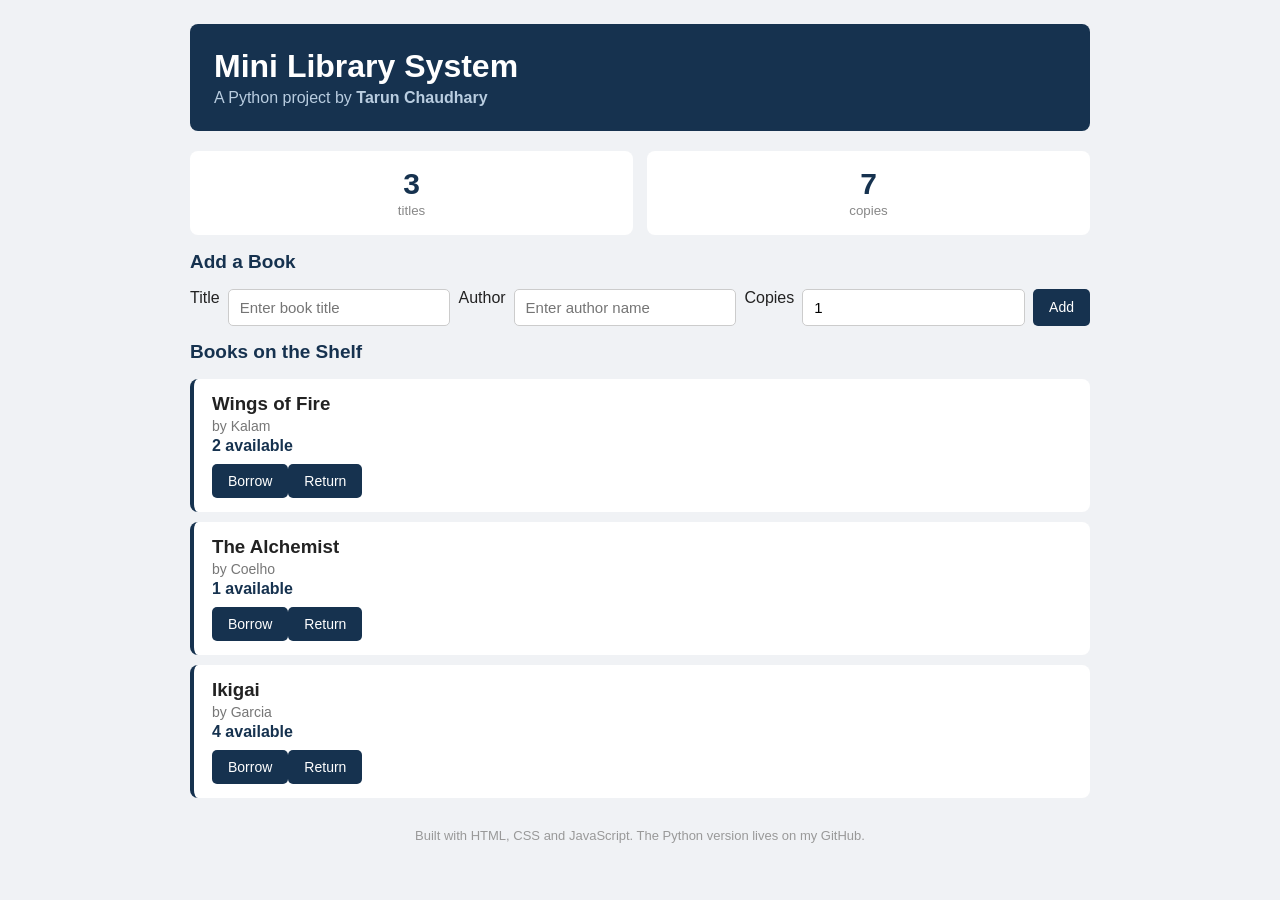
<file: index.html>
<!DOCTYPE html>
<html lang="en">
<head>
    <meta charset="utf-8">
    <meta name="viewport" content="width=device-width, initial-scale=1">
    <title>Mini Library System</title>
    <link rel="stylesheet" href="style.css">
</head>
<body>
    <header>
        <h1>Mini Library System</h1>
        <p>A Python project by <b>Tarun Chaudhary</b></p>
    </header>

    <section class="stats">
        <div class="stat">
            <span id="titleCount">0</span>
            <small>titles</small>
        </div>

        <div class="stat">
            <span id="copyCount">0</span>
            <small>copies</small>
        </div>
    </section>

    <section>
        <h2>Add a Book</h2>

        <div class="form">
            <label for="t">Title</label>
            <input id="t" type="text" placeholder="Enter book title">

            <label for="a">Author</label>
            <input id="a" type="text" placeholder="Enter author name">

            <label for="c">Copies</label>
            <input id="c" type="number" placeholder="Copies" value="1" min="1">

            <button type="button" onclick="addBook()">Add</button>
        </div>
    </section>

    <section>
        <h2>Books on the Shelf</h2>
        <div id="shelf"></div>
    </section>

    <footer>
        <p>
            Built with HTML, CSS and JavaScript.
            The Python version lives on my GitHub.
        </p>
    </footer>

    <script src="script.js"></script>
</body>
</html>
</file>
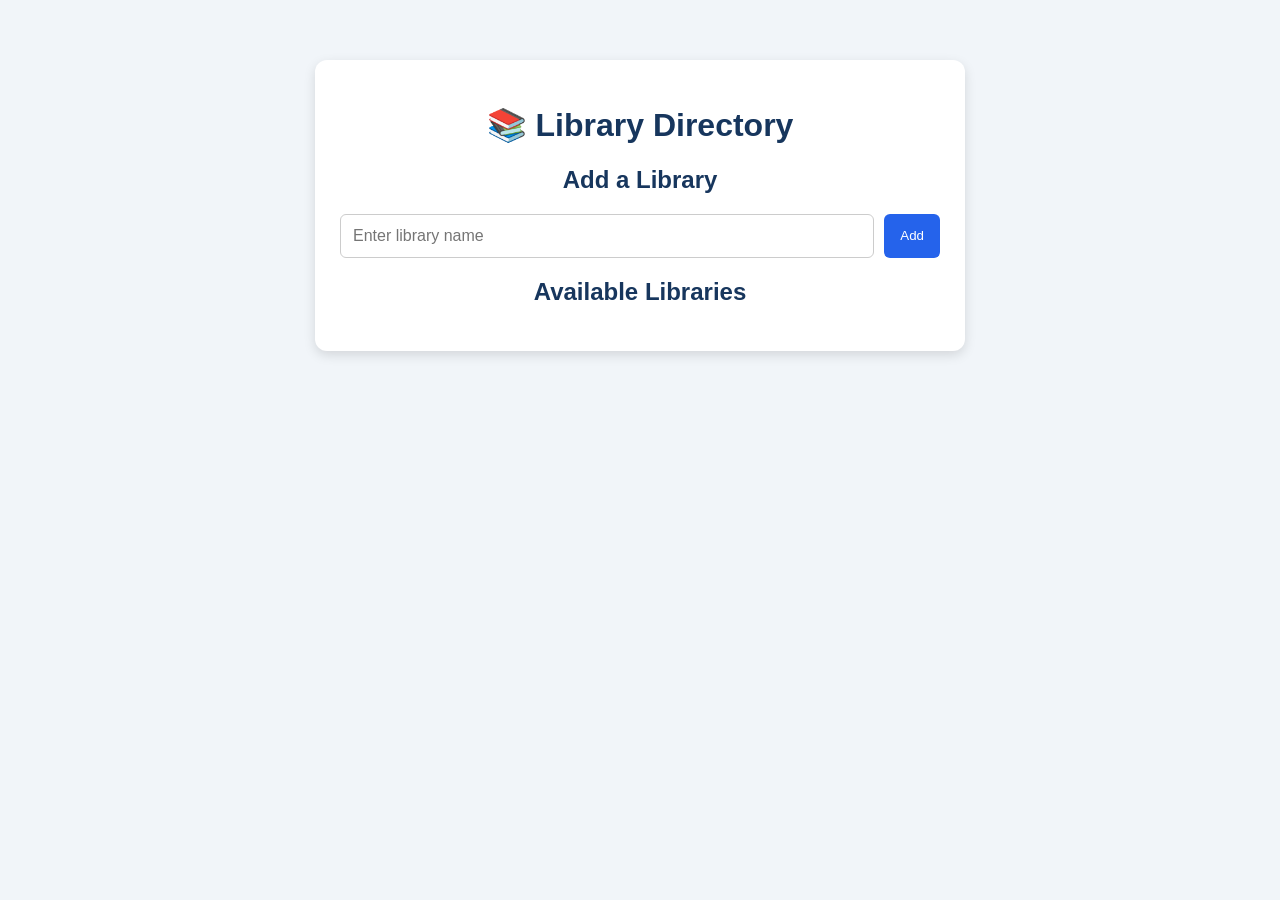
<file: library.html>
<!DOCTYPE html>
<html lang="en">
<head>
    <meta charset="UTF-8">
    <meta name="viewport" content="width=device-width, initial-scale=1.0">
    <title>Library Directory</title>

    <style>
        body {
            font-family: Arial, sans-serif;
            background: #f1f5f9;
            margin: 0;
            padding: 30px;
        }

        .container {
            max-width: 600px;
            margin: 30px auto;
            background: white;
            padding: 25px;
            border-radius: 12px;
            box-shadow: 0 4px 12px #00000020;
        }

        h1, h2 {
            text-align: center;
            color: #17365d;
        }

        form {
            display: flex;
            gap: 10px;
        }

        input {
            flex: 1;
            min-width: 0;
            padding: 12px;
            font-size: 16px;
            border: 1px solid #ccc;
            border-radius: 6px;
        }

        button {
            padding: 12px 16px;
            background: #2563eb;
            color: white;
            border: none;
            border-radius: 6px;
            cursor: pointer;
        }

        button:hover {
            background: #1d4ed8;
        }

        #libraryList {
            list-style: none;
            padding: 0;
        }

        #libraryList li {
            background: #eff6ff;
            padding: 14px;
            margin: 10px 0;
            border-radius: 6px;
            border-left: 4px solid #2563eb;
        }

        #message {
            text-align: center;
            color: #b91c1c;
        }
    </style>
</head>

<body>

    <div class="container">
        <h1>📚 Library Directory</h1>

        <h2>Add a Library</h2>

        <form id="libraryForm">
            <input
                type="text"
                id="libraryName"
                placeholder="Enter library name"
                required
            >
            <button type="submit">Add</button>
        </form>

        <p id="message"></p>

        <h2>Available Libraries</h2>

        <ul id="libraryList"></ul>
    </div>

    <script>
        const form = document.getElementById("libraryForm");
        const input = document.getElementById("libraryName");
        const list = document.getElementById("libraryList");
        const message = document.getElementById("message");

        let libraries = JSON.parse(
            localStorage.getItem("libraries")
        ) || [];

        function displayLibraries() {
            list.replaceChildren();

            libraries.forEach(function(name) {
                const li = document.createElement("li");
                li.textContent = name;
                list.appendChild(li);
            });
        }

        form.addEventListener("submit", function(event) {
            event.preventDefault();

            const name = input.value.trim();

            if (name === "") {
                return;
            }

            const exists = libraries.some(function(library) {
                return library.toLowerCase() === name.toLowerCase();
            });

            if (exists) {
                message.textContent = "This library already exists.";
                return;
            }

            libraries.push(name);

            localStorage.setItem(
                "libraries",
                JSON.stringify(libraries)
            );

            displayLibraries();

            input.value = "";
            message.textContent = "";
        });

        displayLibraries();
    </script>

</body>
</html>
</file>
<file: style.css>
body {
    font-family: Arial, Helvetica, sans-serif;
    background: #f0f2f5;
    color: #222222;
    max-width: 900px;
    margin: 0 auto;
    padding: 24px;
}

header {
    background: #16324f;
    color: #ffffff;
    padding: 24px;
    border-radius: 8px;
    margin-bottom: 20px;
}

header h1 {
    margin: 0 0 4px 0;
}

header p {
    margin: 0;
    color: #b9cde0;
}

h2 {
    color: #16324f;
    font-size: 19px;
}

.stats {
    display: flex;
    gap: 14px;
    margin-bottom: 10px;
}

.stat {
    background: #ffffff;
    border-radius: 8px;
    padding: 16px 24px;
    text-align: center;
    flex: 1;
}

.stat span {
    display: block;
    font-size: 30px;
    font-weight: bold;
    color: #16324f;
}

.stat small {
    color: #888888;
}

.form {
    display: flex;
    gap: 8px;
    flex-wrap: wrap;
}

.form input {
    padding: 9px 11px;
    border: 1px solid #cccccc;
    border-radius: 5px;
    font-size: 15px;
    flex: 1;
}

button {
    background: #16324f;
    color: #ffffff;
    border: none;
    padding: 9px 16px;
    border-radius: 5px;
    font-size: 14px;
    cursor: pointer;
}

button:hover {
    background: #24547f;
}

.book {
    background: #ffffff;
    border-radius: 8px;
    padding: 14px 18px;
    margin-bottom: 10px;
    border-left: 4px solid #16324f;
}

.book h3 {
    margin: 0;
}

.book .author {
    margin: 3px 0;
    color: #777777;
    font-size: 14px;
}

.book .count {
    margin: 3px 0 9px 0;
    color: #16324f;
    font-weight: bold;
}

footer {
    margin-top: 30px;
    text-align: center;
    color: #999999;
    font-size: 13px;
}

@media (max-width: 600px) {
    body {
        padding: 12px;
    }

    .stats {
        flex-direction: column;
    }
}
</file>
